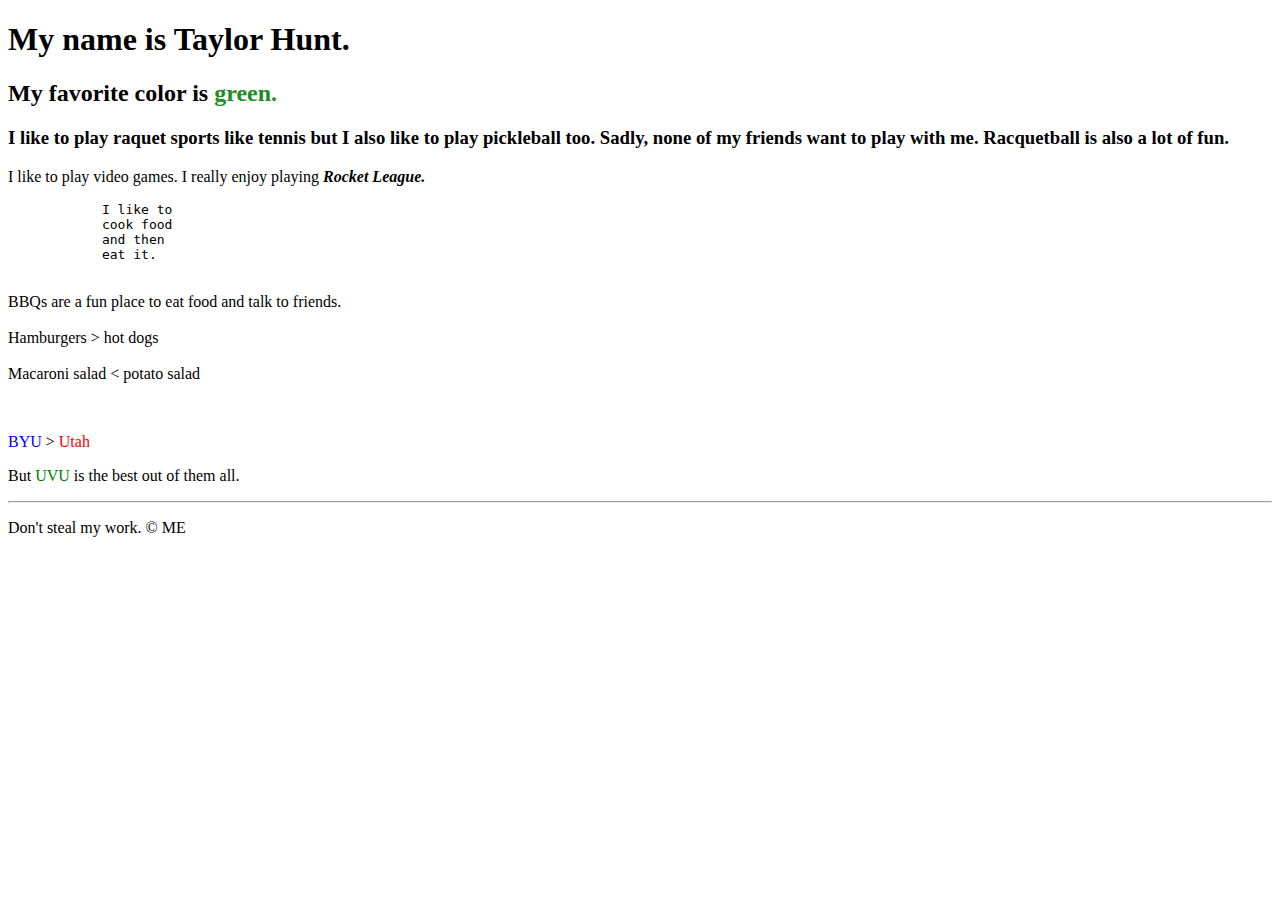
<file: taylor/firstHTMLproject/index.html>
<!DOCTYPE HTML>
<html lang="en-us">
    <head>
        <title>Information about Taylor Hunt</title>
        <script>
            alert("Are you ready to learn some cool information?");
        </script>
        <style>
            span.favorite {
                color:forestgreen;
            }
            span.BYU {
                color:blue;
            }
            span.Utah {
                color:red;
            }
            span.UVU {
                color:green;
            }
        </style>
    </head>
    <body>
        <h1>My name is Taylor Hunt.</h1>
        <h2>My favorite color is <span class="favorite">green.</span></h2>
        <h3>I like to play raquet sports like tennis but I also like to play pickleball too. Sadly, none of my friends want to play with me. Racquetball is also a lot of fun.</h3>

        <p>I like to play video games. I really enjoy playing <b><i>Rocket League.</i></b></p>

        <pre>
            I like to 
            cook food
            and then 
            eat it.
        </pre>

        <p>BBQs are a fun place to eat food and talk to friends.
            <br />
            <br />
            Hamburgers &gt; hot dogs
            <br />
            <br />
            Macaroni salad &lt; potato salad
        </p>
        <br />
        <p><span class="BYU">BYU</span> &gt; <span class="Utah">Utah</span>
        <p>But <span class="UVU">UVU</span> is the best out of them all.</p>

        <hr />
        <p>Don't steal my work. &copy; ME</p>




    </body>



</html>
</file>
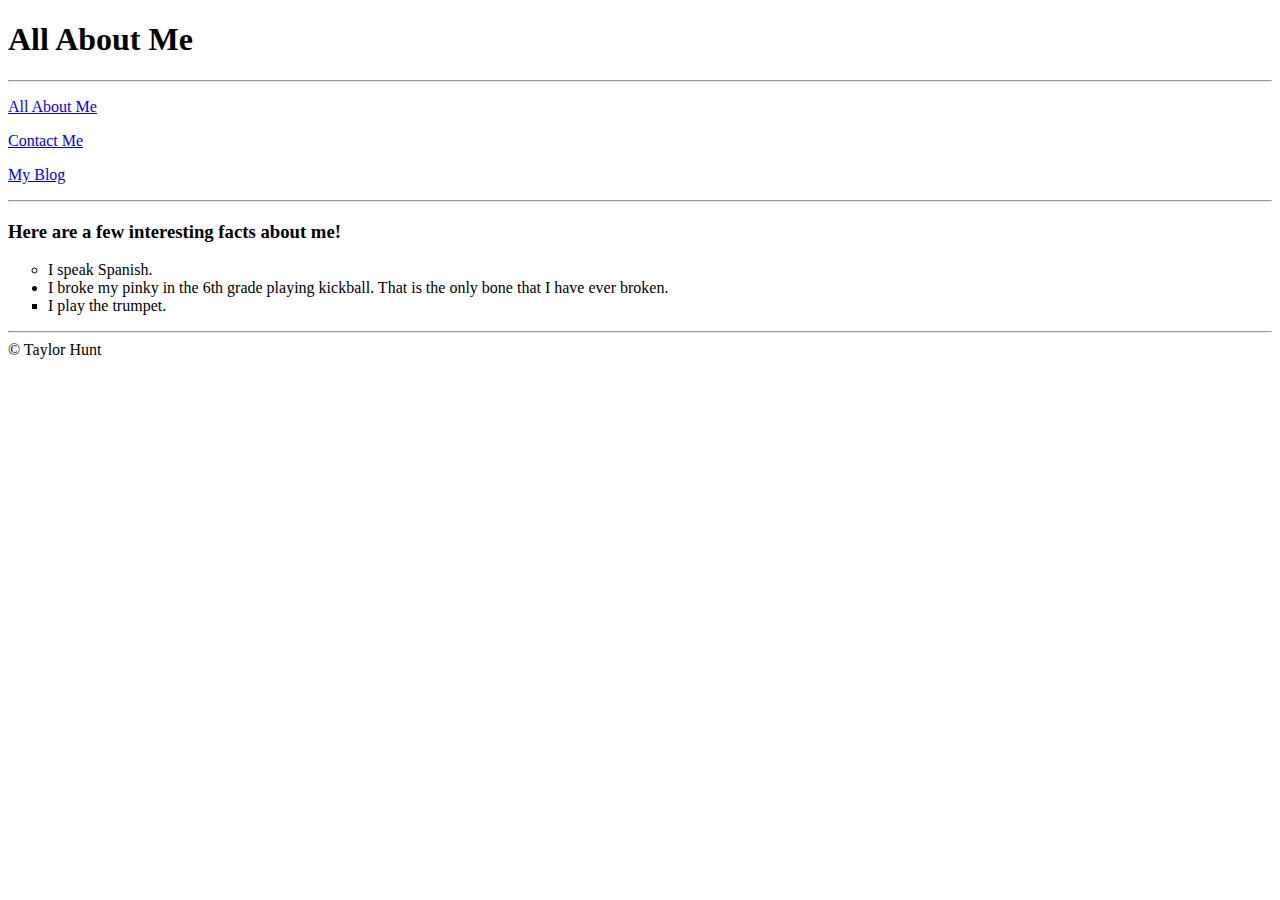
<file: taylor/firstHTMLproject/HTMLproject/AllAboutMe.html>
<!DOCTYPE html>
<html lang="en-us">
    <head><title>HTML Project Week 2 Day 1 - All About Me!</title>
    </head>
    <body>
         <h1>All About Me</h1>
        <hr />
        <p><a href="AllAboutMe.html" target="_blank" rel="noreferrer noopener">All About Me</a></p>
        <p><a href="ContactMe.html" target="_blank" rel="noreferrer noopener">Contact Me</a></p>
        <p><a href="MyBlog.html" target="_blank" rel="noreferrer noopener">My Blog</a></p>  
        <hr />
        <h3>Here are a few interesting facts about me!</h3>
        <ul>
            <li type="circle">I speak Spanish.</li>
            <li type="disc">I broke my pinky in the 6th grade playing kickball. That is the only bone that I have ever broken.</li>
            <li type="square">I play the trumpet.</li>
        </ul>
        <hr />
        &copy; Taylor Hunt


        </body>
        </html>
</file>
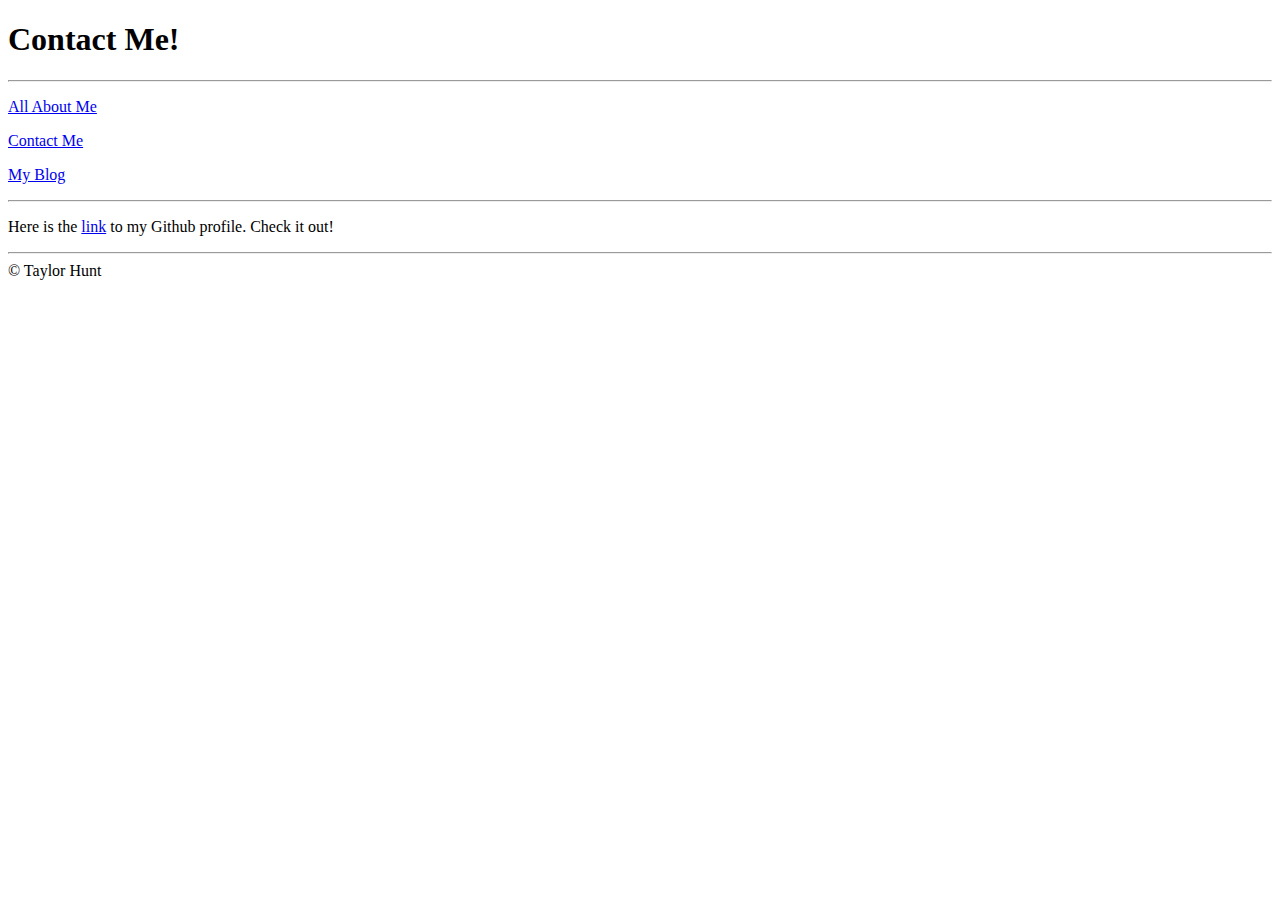
<file: taylor/firstHTMLproject/HTMLproject/ContactMe.html>
<!DOCTYPE html>
<html lang="en-us">
    <head><title>HTML Project Week 2 Day 1 - Contact Me</title>
    </head>
    <body>
         <h1>Contact Me!</h1>
        <hr />
         <p><a href="AllAboutMe.html" target="_blank" rel="noreferrer noopener">All About Me</a></p>
         <p><a href="ContactMe.html" target="_blank" rel="noreferrer noopener">Contact Me</a></p>
         <p><a href="MyBlog.html" target="_blank" rel="noreferrer noopener">My Blog</a></p>        
        <hr />
        <p>Here is the <a href="https://github.com/QTHUNT" target="_blank" rel="noreferrer noopener">link</a> to my Github profile. Check it out!</p>
        <hr />
        &copy; Taylor Hunt

        </body>
        </html>
</file>
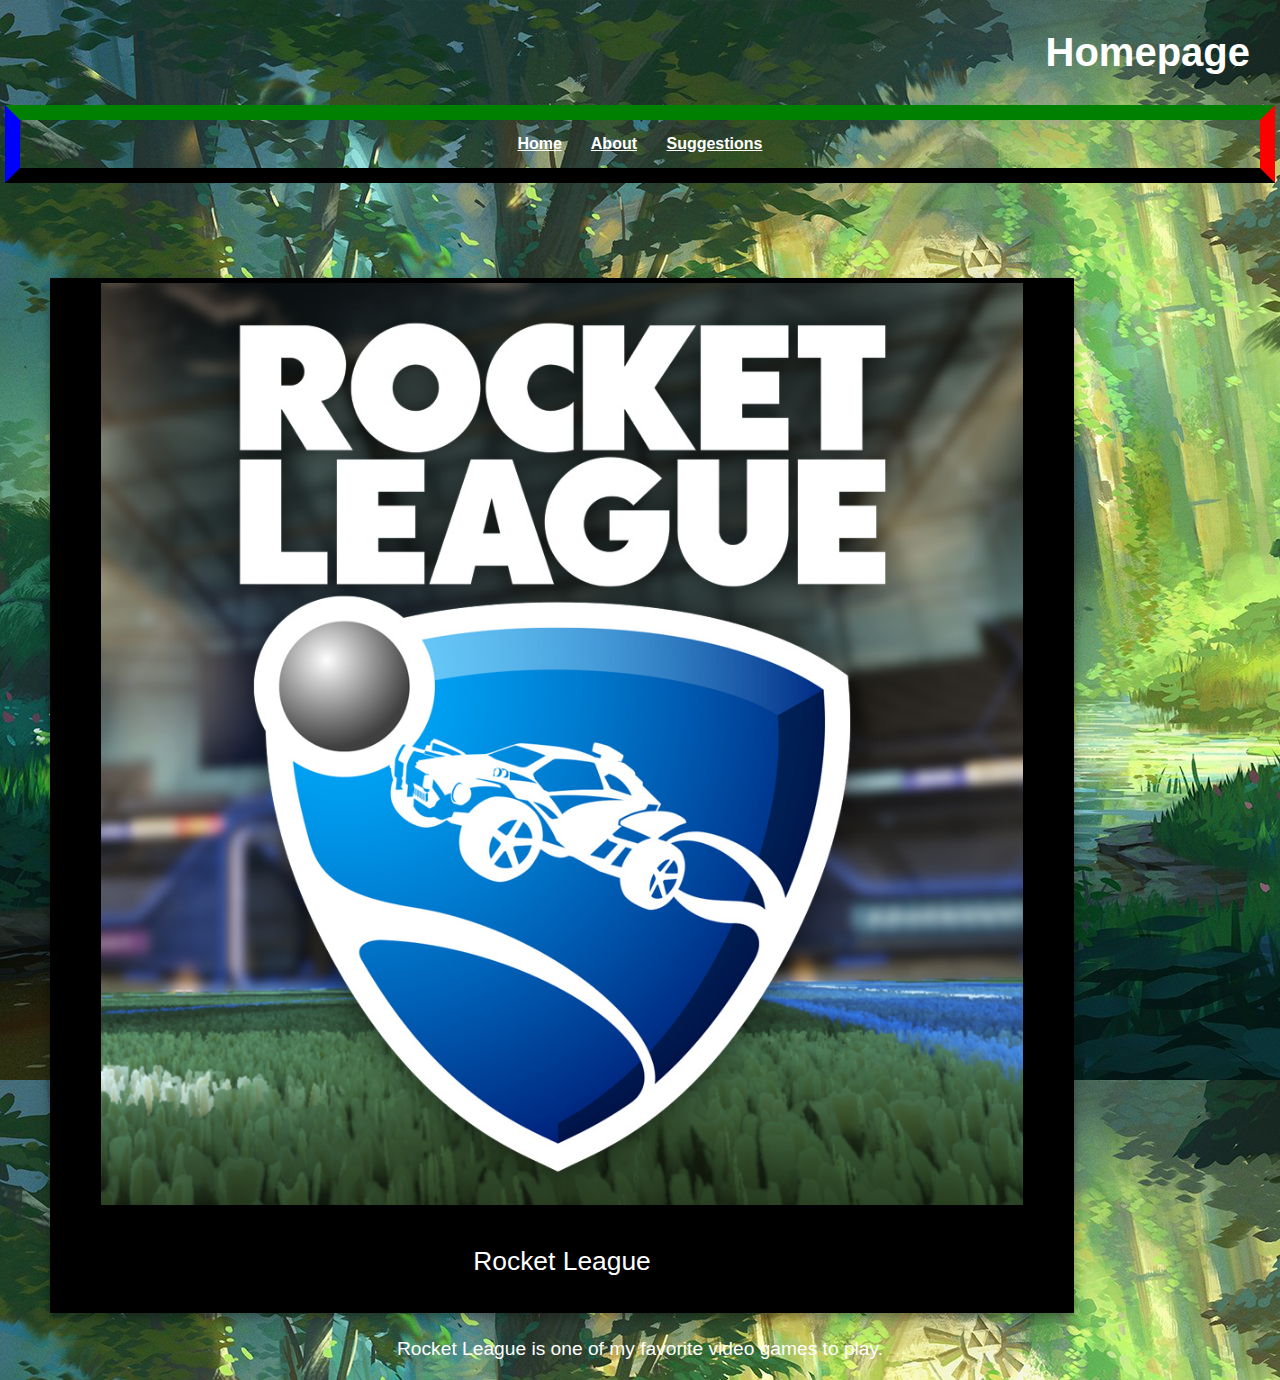
<file: taylor/firstHTMLproject/HTMLproject/HTMLproject.html>
<!DOCTYPE html>
<html lang="en-us">
<head>
    <title>HTML Project</title>
    <script>
        ("I'm trying to learn how to program and it is pretty fun!");
    </script>
    <link rel="stylesheet" href="main.css">
    <style>
        p {
            text-align: center;
            font-family: 'Franklin Gothic Medium', 'Arial Narrow', Arial, sans-serif;
            font-size: larger;
        }
    </style>
</head>
<body>
    <div class="header">
    <h1>Homepage</h1>
    </div>

    <div class="nav">
    <h2><a href="./HTMLproject.html" target="_blank">Home</a> <a href="./AllAboutMe.html" target="_blank">About</a> <a href="suggestions.html" target="_blank">Suggestions</a></h2>
    </div>
    <br />
    <br />
    <br />
    <br />
    <br />
    <div class="image">
<img src="Rocket_League.jpg" alt="the logo of the video game Rocket League">
    <div class="container">
        <p>Rocket League</p>
        </div>  
    </div>

    <p>Rocket League is one of my favorite video games to play.</p>

</body>







</html>
</file>
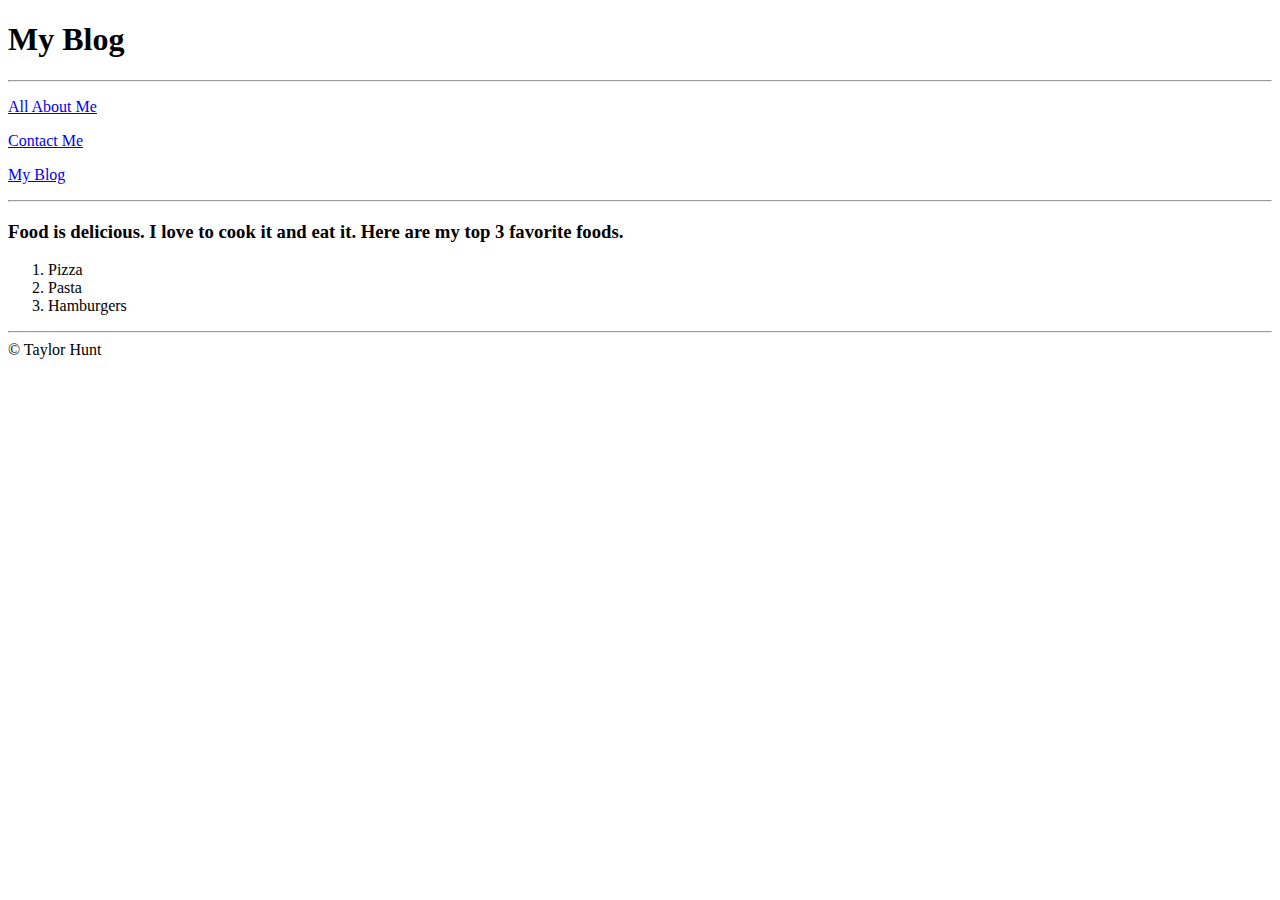
<file: taylor/firstHTMLproject/HTMLproject/MyBlog.html>
<!DOCTYPE html>
<html lang="en-us">
    <head><title>HTML Project Week 2 Day 1 - My Blog</title>
    </head>
    <body>
         <h1>My Blog</h1>
        <hr />
        <p><a href="AllAboutMe.html" target="_blank" rel="noreferrer noopener">All About Me</a></p>
        <p><a href="ContactMe.html" target="_blank" rel="noreferrer noopener">Contact Me</a></p>
        <p><a href="MyBlog.html" target="_blank" rel="noreferrer noopener">My Blog</a></p>  
        <hr />
<p><b><h3>Food is delicious. I love to cook it and eat it. Here are my top 3 favorite foods.</b></p></h3>
<ol>
    <li>Pizza</li>
    <li>Pasta</li>
    <li>Hamburgers</li>
</ol>
<hr />
&copy; Taylor Hunt
</body>
</html>
</file>
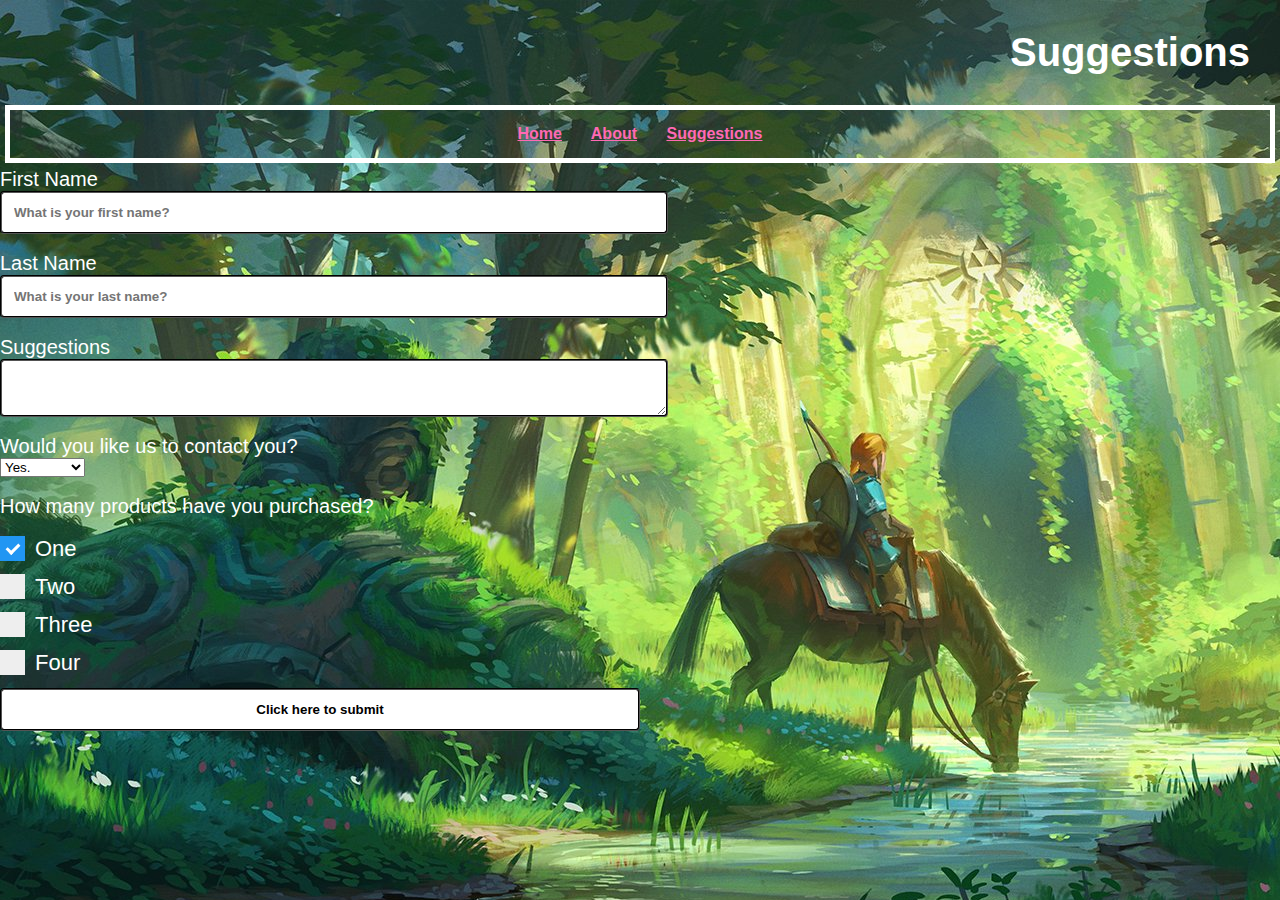
<file: taylor/firstHTMLproject/HTMLproject/suggestions.html>
<!DOCTYPE html>
<html lang="en-us"
    <head>
        <title>Suggestions</title>
        <link rel="stylesheet" href="main.css">
    </head>
    <body>
        <div class="header">
            <h1>Suggestions</h1>
            </div>
        
            <div class="nav">
            <h3><a href="./HTMLproject.html" target="_blank">Home</a> <a href="./AllAboutMe.html" target="_blank">About</a> <a href="suggestions.html" target="_blank">Suggestions</a></h3>
            </div>
        <div class="form">    
    <form>
        <label for="fname">First Name</label>
        <input type="text" id="fname" name="firstname" placeholder="What is your first name?">
        <br />
        <label for="lname">Last Name</label>
        <input type="text" id="lname" name="lastname" placeholder="What is your last name?">
        <br />
        <label for="suggestions">Suggestions</label>
        <textarea></textarea> 
        <br />
        <label for="contact">Would you like us to contact you?</label>
        <select id="contact" name="contact">
            <option value="yes">Yes.</option>
            <option value="no">No.</option>
            <option value="hate">I hate you.</option>
        </select>
        <br />
        <br />
        <label for="check">How many products have you purchased?</label>
        <br />
        <label class="container">One
            <input type="checkbox" checked="checked">
            <span class="checkmark"></span>
          </label>
          
          <label class="container">Two
            <input type="checkbox">
            <span class="checkmark"></span>
          </label>
          
          <label class="container">Three
            <input type="checkbox">
            <span class="checkmark"></span>
          </label>
          
          <label class="container">Four
            <input type="checkbox">
            <span class="checkmark"></span>
          </label>
          <input type="submit" value="Click here to submit">

        </div>
    </body>
</form>
</file>
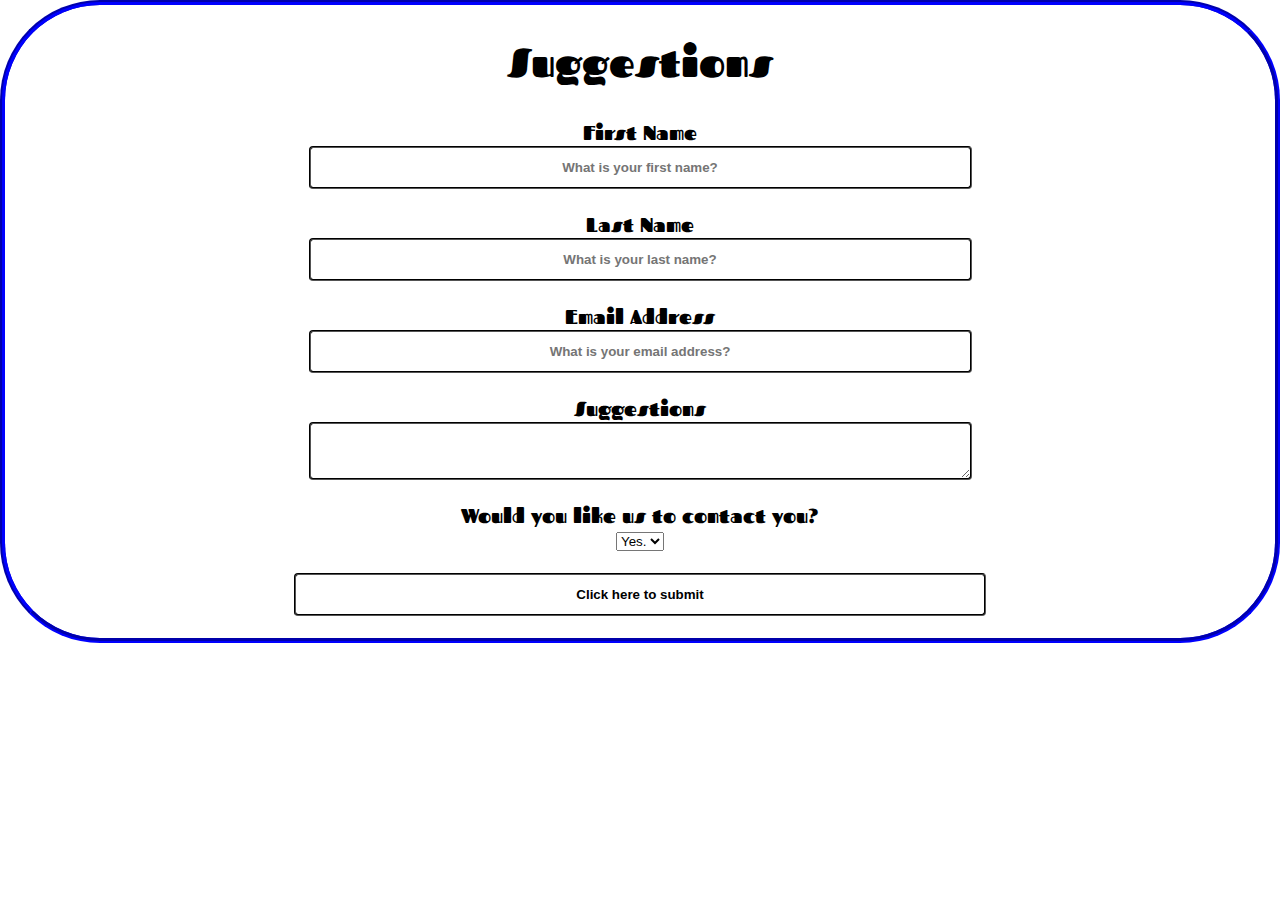
<file: taylor/firstHTMLproject/htmlprojectweek2day4/htmlw2day4project.html>
<!DOCTYPE html>
<html lang="en-us"
    <head>
        <title>Suggestions</title>
       
        
        <link href="https://fonts.googleapis.com/css2?family=Fascinate&display=swap" rel="stylesheet">
            <link href="main.css" rel="stylesheet" type="text/css" />
    </head>
    <body>
        <div class="header">
            <h1>Suggestions</h1>
            </div>
        
            
        <div class="form">    
    <form>
        <label for="fname">First Name</label>
        <input type="text" id="fname" name="firstname" placeholder="What is your first name?">
        <br />
        <label for="lname">Last Name</label>
        <input type="text" id="lname" name="lastname" placeholder="What is your last name?">
        <br />
        <label for="email">Email Address</label>
        <input type="text" id="email" name="email" placeholder="What is your email address?">
        <br />
        <label for="suggestions">Suggestions</label>
        <textarea></textarea> 
        <br />
        <label for="contact">Would you like us to contact you?</label>
        <select id="contact" name="contact">
            <option value="yes">Yes.</option>
            <option value="no">No.</option>
            
        </select>
        <br />
        <br />
        
          <input type="submit" value="Click here to submit">
        <br />
        
        </div>
    </body>
</form>
</file>
<file: taylor/firstHTMLproject/HTMLproject/main.css>
body {
    background-color: black;
    background-image: url(zelda.jpg);
    margin: 0 0 0 0;
    padding: 0 0 0 0;
    color: white
}
h1 {
    text-align: right;
    margin: 25px;
    padding: 5px;
    font-size: 40px;
    font-weight: bolder;
    font-family: 'Franklin Gothic Medium', 'Arial Narrow', Arial, sans-serif;
}
h2 {
    text-align: center;
    font-size: medium;
    font-family: 'Franklin Gothic Medium', 'Arial Narrow', Arial, sans-serif;
    border: 15px solid;
    border-color: green red black blue;
    padding: 15px;
    margin: 5px;
    word-spacing: 25px;
}    
h2 a {
    color: white;
}

h3 {
    text-align: center;
    color: white;
    font-size: medium;
    font-family: 'Franklin Gothic Medium', 'Arial Narrow', Arial, sans-serif;
    border: 5px solid;
    border-color:  white;
    opacity: 100%;
    padding: 15px;
    margin: 5px;
    word-spacing: 25px;
}
h3 a {
    color: hotpink;
}
h3 a:visited {
    color: white;
}
h3 a:hover {
    color:red;
}
h3 a:active {
    color: blue;
}
input {
    font-family: 'Franklin Gothic Medium', 'Arial Narrow', Arial, sans-serif;
    width: 50%;
    padding: 12px;
    border: 2px solid black;
    border-radius: 4px;
    border-style: groove;
    font-weight: bolder;
    display:block;
    }
label {
    font-family: 'Franklin Gothic Medium', 'Arial Narrow', Arial, sans-serif;
    font-size: 20px;
    font-weight: lighter;
    display:block;
}
textarea {
    font-family: 'Franklin Gothic Medium', 'Arial Narrow', Arial, sans-serif;
    width: 50%;
    padding: 12px;
    border: 2px solid black;
    border-radius: 4px;
    border-style: groove;
    font-weight: bolder;
    display:block;
}
.container {
    display: block;
    position: relative;
    padding-left: 35px;
    margin-bottom: 12px;
    cursor: pointer;
    font-size: 22px;
    -webkit-user-select: none;
    -moz-user-select: none;
    -ms-user-select: none;
    user-select: none;
  }
  
  
  .container input {
    position: absolute;
    opacity: 0;
    cursor: pointer;
    height: 0;
    width: 0;
  }
  
  
  .checkmark {
    position: absolute;
    top: 0;
    left: 0;
    height: 25px;
    width: 25px;
    background-color: #eee;
  }
  
  
  .container:hover input ~ .checkmark {
    background-color: #ccc;
  }
  
  
  .container input:checked ~ .checkmark {
    background-color: #2196F3;
  }
  
  
  .checkmark:after {
    content: "";
    position: absolute;
    display: none;
  }
  
  
  .container input:checked ~ .checkmark:after {
    display: block;
  }
  
  
  .container .checkmark:after {
    left: 9px;
    top: 5px;
    width: 5px;
    height: 10px;
    border: solid white;
    border-width: 0 3px 3px 0;
    -webkit-transform: rotate(45deg);
    -ms-transform: rotate(45deg);
    transform: rotate(45deg);
  }
  input[type=submit] {
      background-color: white;
      color: black;
      padding: 20 px 25 px;   
      cursor: pointer;
      padding: 12px;
      border: 2px solid black;
      border-radius: 4px;
      border-style: groove;
      font-weight: bolder;
      font-family: 'Franklin Gothic Medium', 'Arial Narrow', Arial, sans-serif;
  }
  img {
      display: block;
      margin-left: auto;
      margin-right: auto;
      width:90%;
      border: 5px solid black;
      }
div.image {
  width: 80%;
  background-color: black;
  box-shadow: 0 4px 8px 0 rgba(0, 0, 0, 0.2), 0 6px 20px 0 rgba(0, 0, 0, 0.19);
  margin-bottom: 25px;
  margin-left: 50px;
  margin-right: 50px;

}
div.container {
    text-align: center;
    padding: 10px 20px;
    color: white;
    font-family: 'Franklin Gothic Medium', 'Arial Narrow', Arial, sans-serif;
  }
</file>
<file: taylor/firstHTMLproject/htmlprojectweek2day4/main.css>
body {
    margin: 0 0 0 0;
    padding: 0 0 0 0;
    color: black;
    font-family: 'Fascinate', cursive;
    border: 5px groove blue;
    border-radius: 100px;
    color: black;
    text-align: center;
  }
h1 {
    text-align: center;
    margin: 25px;
    padding: 5px;
    font-size: 40px;
    font-weight: bolder;
}

input {
    width: 50%;
    padding: 12px;
    border: 2px solid black;
    border-radius: 4px;
    border-style: groove;
    font-weight: bolder;
    display:block;
    text-align: center;
    margin:auto;
    }
label {
    font-size: 20px;
    font-weight: lighter;
    display:block;
   
}
textarea {
    width: 50%;
    padding: 12px;
    border: 2px solid black;
    border-radius: 4px;
    border-style: groove;
    font-weight: bolder;
    display:block;
    margin: auto;
   
    

  }
  input[type=submit] {
      background-color: white;
      color: black;
      padding: 20 px 25 px;   
      cursor: pointer;
      padding: 12px;
      border: 2px solid black;
      border-radius: 4px;
      border-style: groove;
      font-weight: bolder;
      width: 54.5%;
      display:block;
      text-align: center;
  }
</file>
